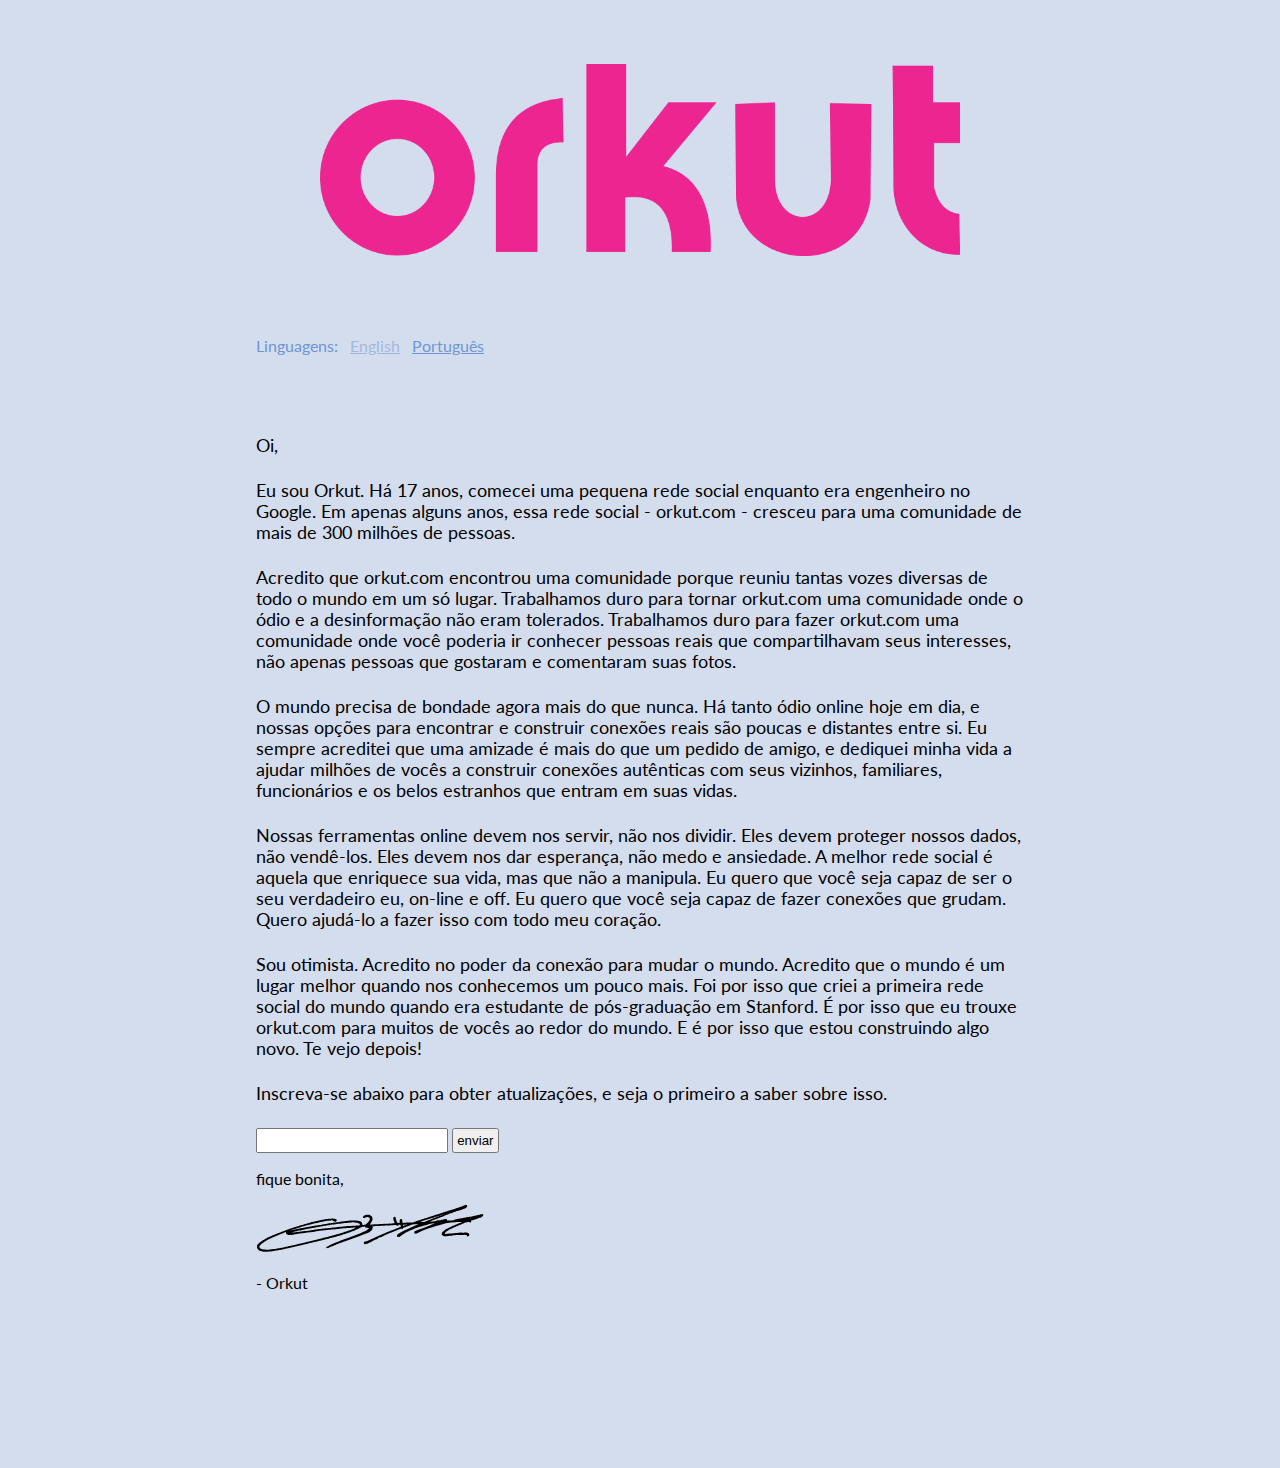
<file: index_ptbr.html>
<!DOCTYPE html>
<html lang="pt-br">
<head>
    <meta charset="UTF-8">
    <meta name="viewport" content="width=device-width, initial-scale=1.0">
    <meta http-equiv="X-UA-Compatible" content="ie=edge">
    <link rel="shortcut icon" href="images/Orkut-icon.png" type="image/x-icon">
    <link rel="stylesheet" href="style.css">
    <link rel="preconnect" href="https://fonts.googleapis.com">
    <link rel="preconnect" href="https://fonts.gstatic.com" crossorigin>
    <link href="https://fonts.googleapis.com/css2?family=Lato:wght@300;400;700&display=swap" rel="stylesheet">
    <title>Orkut</title>
</head>
<body>
    <header>
        <img src="./images/orkut-logo.png" alt="logo do orkut">
        <nav>
            <span>Linguagens:</span>
            <a href="." id="link">English</a>
            <a href="index_ptbr.html" id="link" class="active">Português</a>
        </nav>
    </header>
    <main>
        <p>Oi,</p>
        
        <p>Eu sou Orkut. Há 17 anos, comecei uma pequena rede social enquanto era engenheiro no Google. Em apenas alguns anos, essa rede social - orkut.com - cresceu para uma comunidade de mais de 300 milhões de pessoas.</p>

        <p>Acredito que orkut.com encontrou uma comunidade porque reuniu tantas vozes diversas de todo o mundo em um só lugar. Trabalhamos duro para tornar orkut.com uma comunidade onde o ódio e a desinformação não eram tolerados. Trabalhamos duro para fazer orkut.com uma comunidade onde você poderia ir conhecer pessoas reais que compartilhavam seus interesses, não apenas pessoas que gostaram e comentaram suas fotos.</p>

        <p>O mundo precisa de bondade agora mais do que nunca. Há tanto ódio online hoje em dia, e nossas opções para encontrar e construir conexões reais são poucas e distantes entre si. Eu sempre acreditei que uma amizade é mais do que um pedido de amigo, e dediquei minha vida a ajudar milhões de vocês a construir conexões autênticas com seus vizinhos, familiares, funcionários e os belos estranhos que entram em suas vidas.</p>

        <p>Nossas ferramentas online devem nos servir, não nos dividir. Eles devem proteger nossos dados, não vendê-los. Eles devem nos dar esperança, não medo e ansiedade. A melhor rede social é aquela que enriquece sua vida, mas que não a manipula. Eu quero que você seja capaz de ser o seu verdadeiro eu, on-line e off. Eu quero que você seja capaz de fazer conexões que grudam. Quero ajudá-lo a fazer isso com todo meu coração.</p>

        <p>Sou otimista. Acredito no poder da conexão para mudar o mundo. Acredito que o mundo é um lugar melhor quando nos conhecemos um pouco mais. Foi por isso que criei a primeira rede social do mundo quando era estudante de pós-graduação em Stanford. É por isso que eu trouxe orkut.com para muitos de vocês ao redor do mundo. E é por isso que estou construindo algo novo. Te vejo depois!</p>

        <p>Inscreva-se abaixo para obter atualizações, e seja o primeiro a saber sobre isso.</p>
        
        <form action="">
            <input type="email" name="email" id="inputEmail">
            <button>enviar</button>
        </form>

        <span>fique bonita,</span>
        <img src="images/orkut-signature.png" alt="assinatura do criador do orkut">
        <span>- Orkut</span>
    </main>

</body>
</html>
</file>
<file: style.css>
* {
    margin: 0;
    padding: 0;
    box-sizing: border-box;
}

body {
    background-color: #D4DDED;
    display: flex;
    justify-content: center;
    align-items: center;
    flex-direction: column;
    width: 100%;
    font-family: 'Lato', sans-serif;
}

body header, body main {
    width: 60%;
}

body header {
    display: flex;
    justify-content: center;
    flex-direction: column;
}

body main {
    margin-bottom: 10rem;
}

body header img {
    width: 40rem;
    height: 12rem;
    margin: 4rem 0 0 0;
    align-self: center;
}

body header nav * {
    margin-right: .5rem;
}

body header nav {
    margin: 5rem 0;
    color: #6e96d5;
}


body header nav a {
    color: #6e95d586;
}

body header nav .active {
    color: #6e96d5;
}

body main p {
    width: 100%;
    font-size: 1.1rem;
    margin-bottom: 1.5rem;
    font-weight: 400;
}

body main form input {
    padding: .2rem;
    width: 25%;
}

body main form button {
    padding: .2rem;
}

body main span {
    display: block;
    margin: 1rem 0;
}

@media (max-width: 480px) {
    body header, body main {
        width: 90%;
    }

    body header img {
        width: 20rem;
        height: 6rem;
    }

    body main form input {
        padding: .2rem;
        width: 75%;
    }
} 

@media (min-width: 820px) and (max-width: 1180px) {
    body header, body main {
        width: 80%;
    }

    body main form input {
        padding: .2rem;
        width: 50%;
    }  
}
</file>
